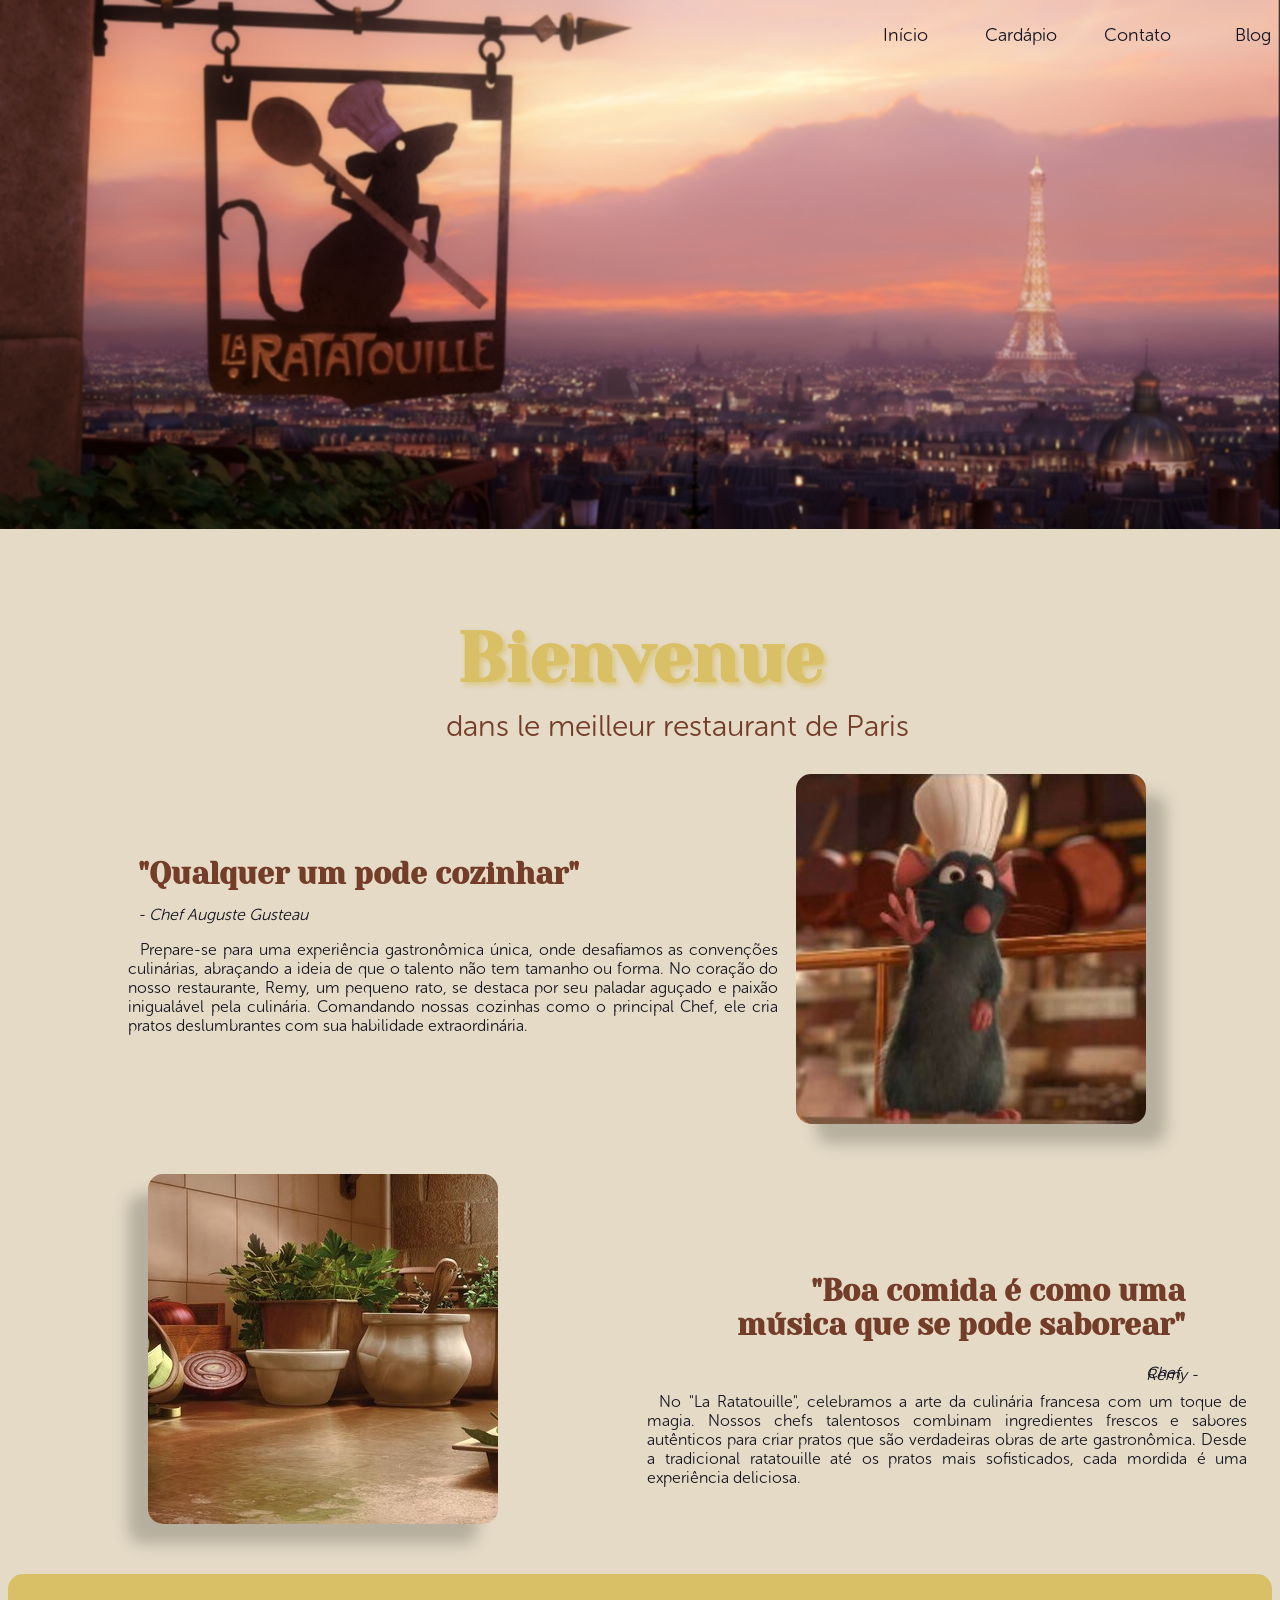
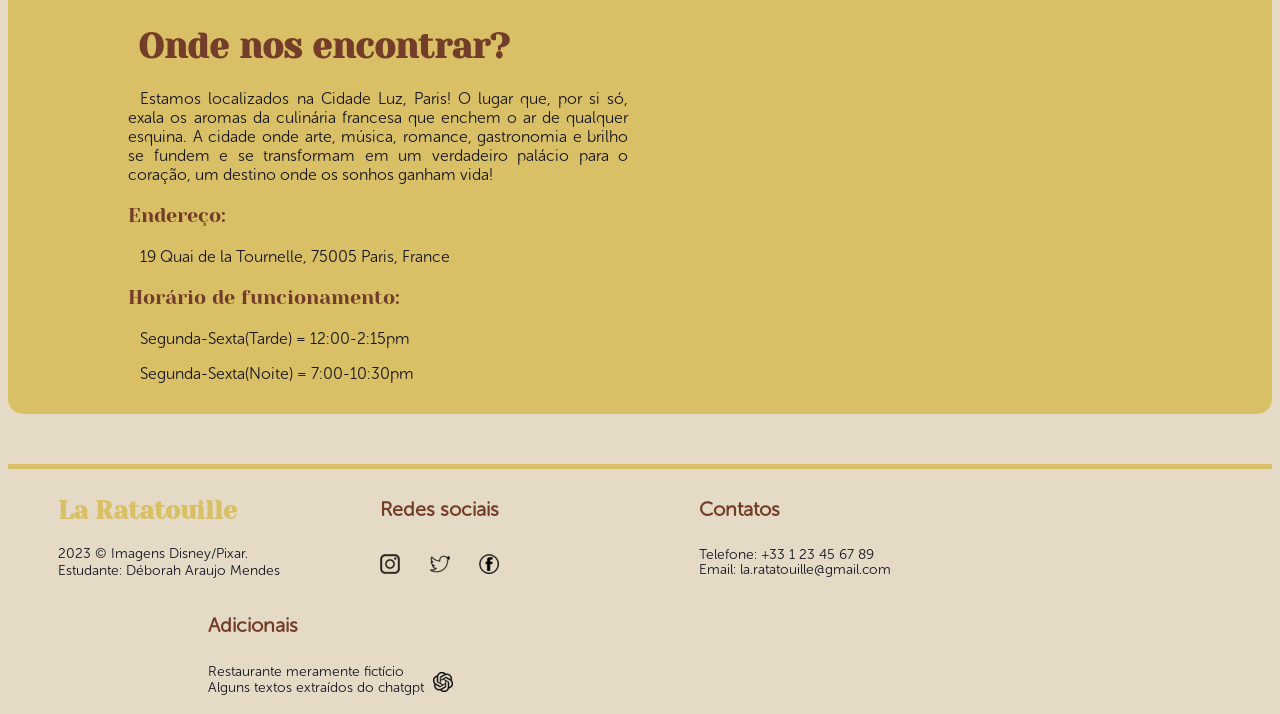
<file: index.html>
<!DOCTYPE html>
<html lang="pt-br">
<head>
    <meta charset="UTF-8">
    <meta http-equiv="X-UA-Compatible" content="IE=edge">
    <meta name="viewport" content="width=device-width, initial-scale=1.0">
    <link rel="stylesheet" href="css.css">
    <title>La Ratatouille</title>
</head>
<body>
    <div>
    <ul>
        <li>
            <a href="html.html">Início</a>
        </li>
        <li>
            <a href="cardapio.html">Cardápio</a>
        </li>
        <li> 
            <a href="contato.html">Contato</a>
        </li>
        <li>
            <a href="blog.html">Blog</a>
        </li>
    </ul>   
    </div>

    <h1>Bienvenue</h1>
    <p class="subti">dans le meilleur restaurant de Paris</p>

    <div class="flex-container">
        <div class="galeria-a">
            <div class="galeria-a1">
             <h3 class="frase1">"Qualquer um pode cozinhar"</h3>
             <p class="chef-cit">- Chef Auguste Gusteau</p>
             <p class="pa1">Prepare-se para uma experiência gastronômica única, onde desafiamos as convenções culinárias, 
                          abraçando a ideia de que o talento não tem tamanho ou forma. No coração do nosso restaurante, 
                          Remy, um pequeno rato, se destaca por seu paladar aguçado e paixão inigualável pela culinária.
                          Comandando nossas cozinhas como o principal Chef, ele cria pratos deslumbrantes com sua habilidade
                          extraordinária.</p>
            </div>
        </div>

        <div class="galeria-b">
            <div class="galeria-a1">
            <img class="remy-chef" src="fotos/remy-chef-350.jpg" alt="">
            </div>
        </div>
    </div>

    <div class="flex-container">
        <div class="galeria-a">
            <div class="galeria-a1">
                <img class="temperos" src="fotos/temperos-350.jpeg" alt="">          
            </div>
        </div>

        <div class="galeria-b">
            <div class="galeria-a1">
                <h3 class="frase2">"Boa comida é como uma<br> música que se pode saborear"</h3>
                <p class="remy-cit">Chef Remy -</p>
                <p class="pa2">No "La Ratatouille", celebramos a arte da culinária francesa com um toque de magia. 
                             Nossos chefs talentosos combinam ingredientes frescos e sabores autênticos para 
                             criar pratos que são verdadeiras obras de arte gastronômica. Desde a tradicional
                             ratatouille até os pratos mais sofisticados, cada mordida é uma experiência deliciosa.</p>
            </div>
        </div>
    </div>

    <div class="local">
        <div class="galeria-a">
            <div class="galeria-a1">
             <h3 class="frase3">Onde nos encontrar?</h3>   
             <p class="pa3">Estamos localizados na Cidade Luz, Paris! O lugar que, por si só, exala os aromas da 
                          culinária francesa que enchem o ar de qualquer esquina. A cidade onde arte, música, 
                          romance, gastronomia e brilho se fundem e se transformam em um verdadeiro palácio para
                          o coração, um destino onde os sonhos ganham vida!</p>
             <p class="pa4">Endereço:</p>
                <p class="pa3">19 Quai de la Tournelle, 75005 Paris, France</p>
             <p class="pa4">Horário de funcionamento:</p>
                <p class="pa3">Segunda-Sexta(Tarde) = 12:00-2:15pm</p>
                <p class="pa3">Segunda-Sexta(Noite) = 7:00-10:30pm</p>             
            </div>
        </div>
        <div class="galeria-b">
            <div class="galeria-a1">
             <iframe class="maps" src="https://www.google.com/maps/embed?pb=!1m18!1m12!1m3!1d328.179140240863!2d2.3544382430855504!3d48.
             84995070000001!2m3!1f0!2f0!3f0!3m2!1i1024!2i768!4f13.1!3m3!1m2!1s0x47e671e4b41c8a83%3A0x5bd4a63441a1398a!2sLa%
             20R%C3%B4tisserie%20d&#39;Argent!5e0!3m2!1sen!2sbr!4v1685322840221!5m2!1sen!2sbr" width="440" height="400" 
             style="border:0;" allowfullscreen="" loading="lazy" referrerpolicy="no-referrer-when-downgrade"></iframe>
            </div>
        </div>
    </div>

    <hr class="linha">

    <div class="flex-container">
        <div>
         <h4>La Ratatouille</h4>
            <p class="rights">2023 © Imagens Disney/Pixar.<br>Estudante: Déborah Araujo Mendes</p>
        </div>
        <div>
            <h5 class="redes">Redes sociais</h5>
            <div  class="flex-container">
                <a href="https://www.instagram.com/catolicadebrasilia/?hl=en" target="_blank">
                <img class="insta" src="fotos/insta-20.png" alt=""></a>

                <a href="https://twitter.com/catolica" target="_blank">
                <img class="twitter" src="fotos/twitter-20.png" alt=""></a>

                <a href="https://www.facebook.com/catolicadebrasilia/" target="_blank">
                <img class="face" src="fotos/face-20.png" alt=""></a>
            </div>
        </div>
        <div>
            <h5>Contatos</h5>
            <p class="dados">Telefone: +33 1 23 45 67 89</p>
            <p class="dados">Email: la.ratatouille@gmail.com</p>
        </div>
        <div>
            <h5>Adicionais</h5>
            <p class="dados">Restaurante meramente fictício<br>
            Alguns textos extraídos do chatgpt
                <a href="https://openai.com/blog/chatgpt"target="_blank">
                <img class="chatgpt" src="fotos/chatgpt-20.png" alt=""></a>
            </p>

        </div>
    </div>
</body>
</html>
</file>
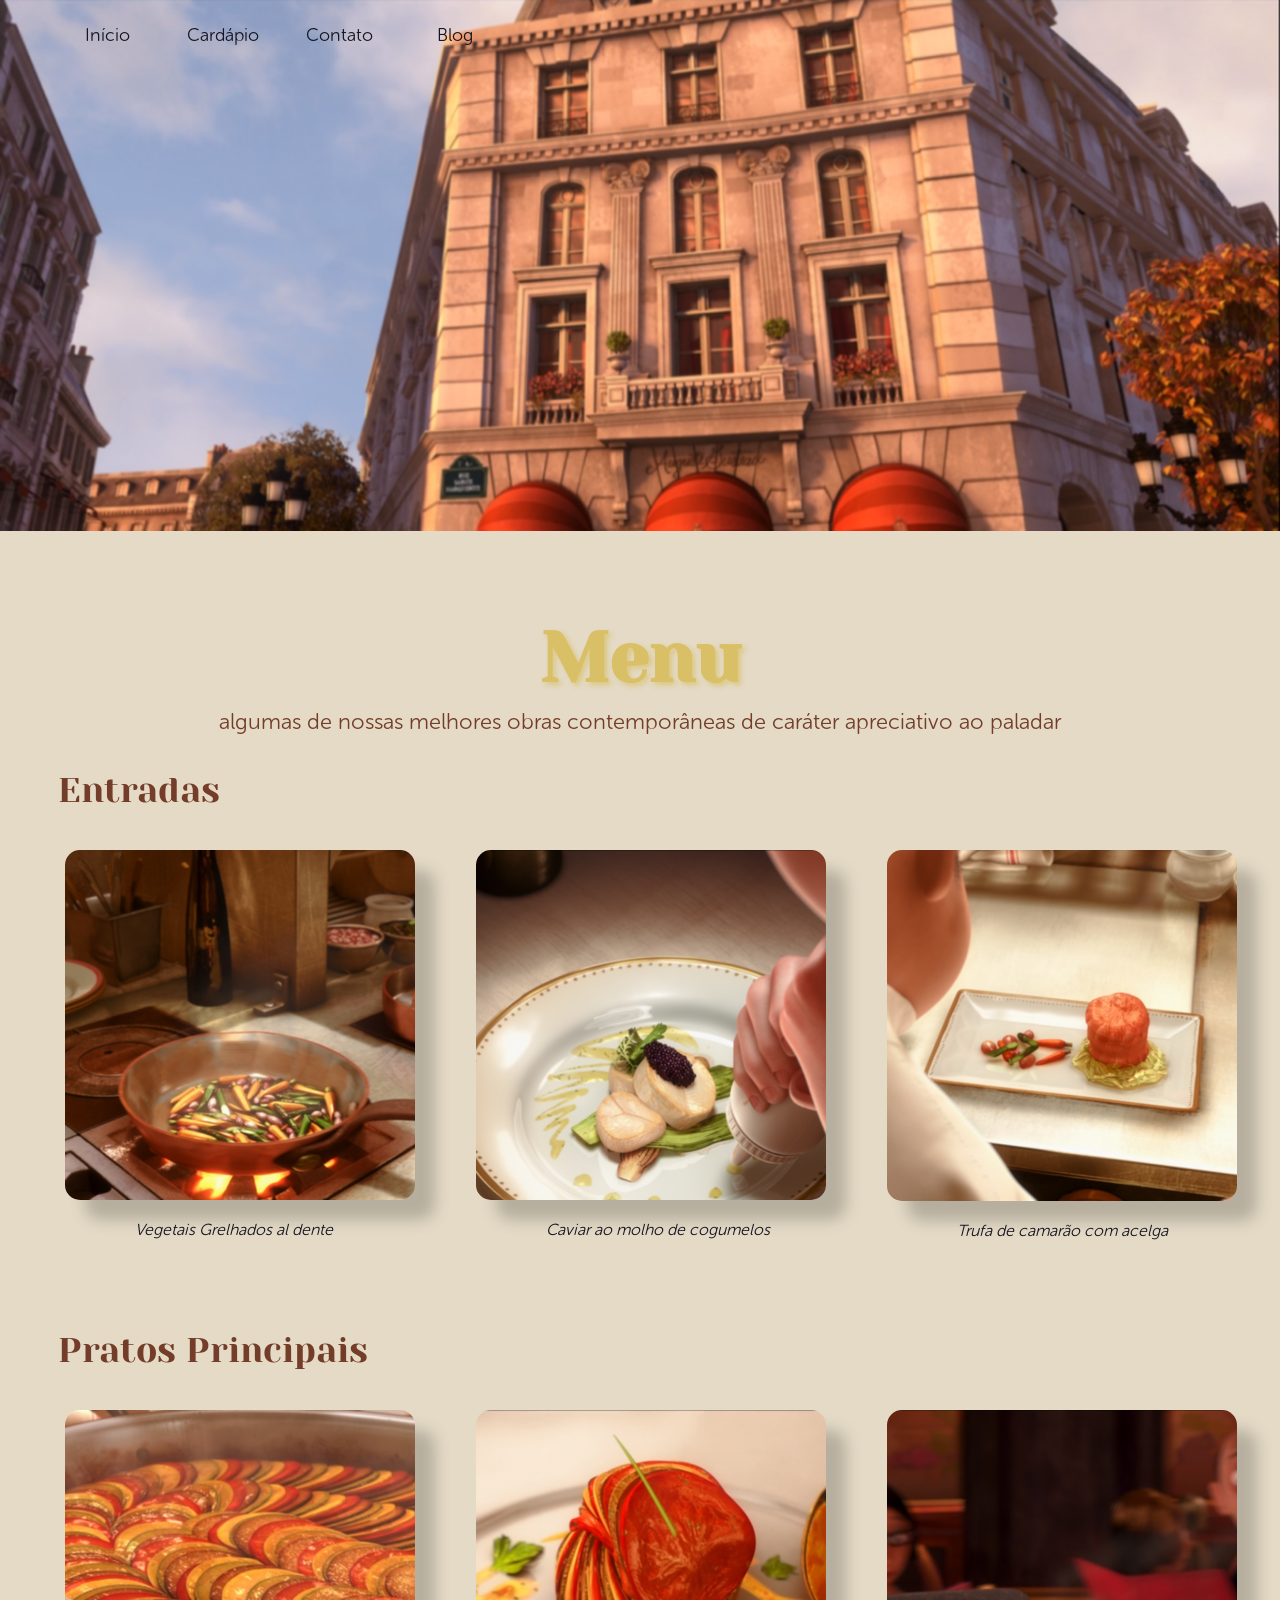
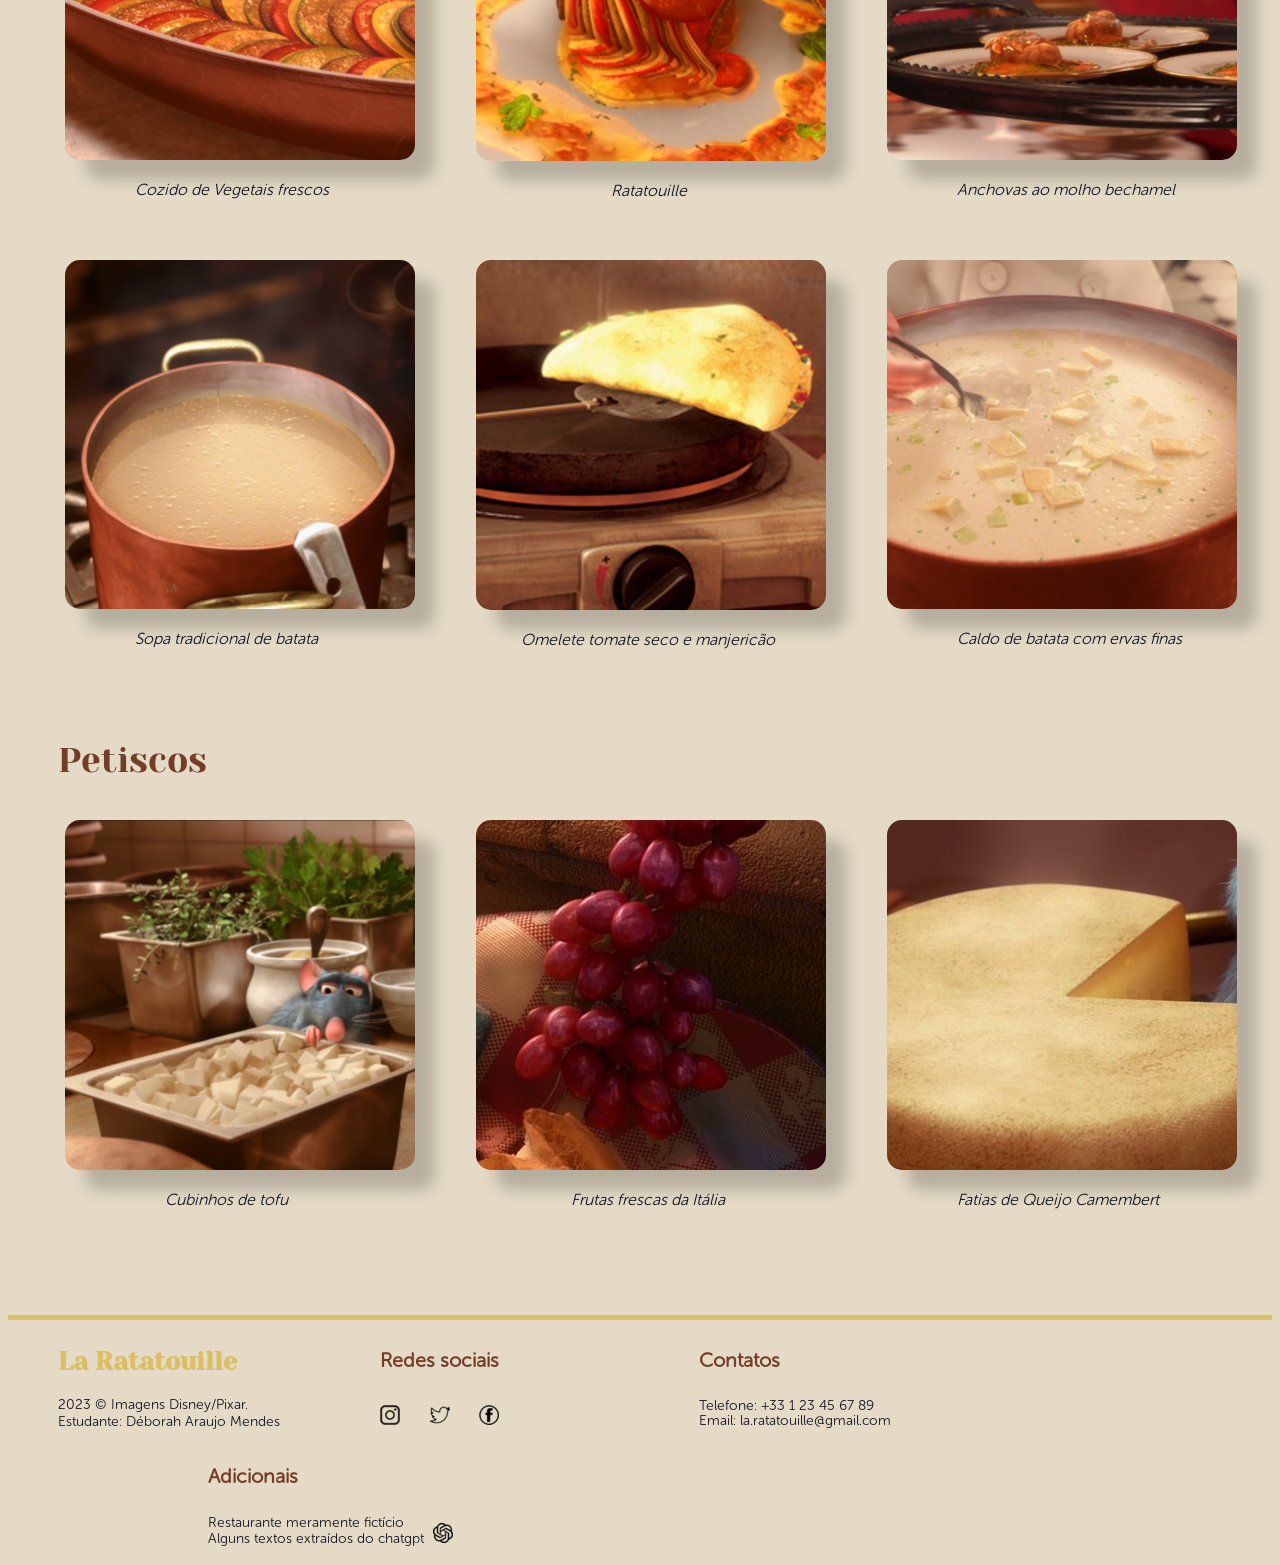
<file: cardapio.html>
<!DOCTYPE html>
<html lang="pt-br">
<head>
    <meta charset="UTF-8">
    <meta http-equiv="X-UA-Compatible" content="IE=edge">
    <meta name="viewport" content="width=device-width, initial-scale=1.0">
    <link rel="stylesheet" href="cardapio.css">
    <title>Cardápio</title>
</head>
<body>
    <div>
        <ul>
            <li>
                <a href="html.html">Início</a>
            </li>
            <li>
                <a href="cardapio.html">Cardápio</a>
            </li>
            <li> 
                <a href="contato.html">Contato</a>
            </li>
            <li>
                <a href="blog.html">Blog</a>
            </li>
        </ul>   
    </div>

    <h1>Menu</h1>
    <p class="subt1">algumas de nossas melhores obras contemporâneas de caráter apreciativo ao paladar</p>
    <p class="subt2">Entradas</p>
    <div class="flex-container">
        <div class="coluna1">
            <img class="img" src="fotos/veg-frig-350.png" alt="">
            <p class="pa1">Vegetais Grelhados al dente</p>
        </div>
        <div class="coluna1">
            <img class="img" src="fotos/caviar-350.png" alt="">
            <p class="pa1">Caviar ao molho de cogumelos</p>
        </div>
        <div class="coluna1">
            <img class="img" src="fotos/bolinho-veg-350.png" alt="">
            <p class="pa1">Trufa de camarão com acelga</p>
        </div>
    </div>

    <p class="subt2">Pratos Principais</p>
    <div class="flex-container">
        <div class="coluna1">
            <img class="img" src="fotos/cozido-350.png" alt="">
            <p class="pa1">Cozido de Vegetais frescos</p>
        </div>
        <div class="coluna1">
            <img class="img" src="fotos/Ratatouille-350.png" alt="">
            <p class="pa2">Ratatouille</p>
        </div>
        <div class="coluna1">
            <img class="img" src="fotos/anchovas-350.png" alt="">
            <p class="pa1">Anchovas ao molho bechamel</p>
        </div>
    </div>

    <div class="flex-container">
        <div class="coluna1">
            <img class="img" src="fotos/sopa-simp-350.png" alt="">
            <p class="pa1">Sopa tradicional de batata</p>
        </div>
        <div class="coluna1">
            <img class="img" src="fotos/omelete-350.png" alt="">
            <p class="pa3">Omelete tomate seco e manjericão</p>
        </div>
        <div class="coluna1">
            <img class="img" src="fotos/sopa-vrd-350.png" alt="">
            <p class="pa1">Caldo de batata com ervas finas</p>
        </div>
    </div>

    <p class="subt2">Petiscos</p>
    <div class="flex-container">
        <div class="coluna1">
            <img class="img" src="fotos/tofu-350.png" alt="">
            <p class="pa4">Cubinhos de tofu</p>
        </div>
        <div class="coluna1">
            <img class="img" src="fotos/uvas-350.jpg" alt="">
            <p class="pa5">Frutas frescas da Itália</p>
        </div>
        <div class="coluna1">
            <img class="img" src="fotos/queijo-350.jpg" alt="">
            <p class="pa1">Fatias de Queijo Camembert</p>
        </div>
    </div>

    <hr class="linha">

    <div class="flex-container">
        <div>
         <h4>La Ratatouille</h4>
            <p class="rights">2023 © Imagens Disney/Pixar.<br>Estudante: Déborah Araujo Mendes</p>
        </div>
        <div>
            <h5 class="redes">Redes sociais</h5>
            <div  class="flex-container">
                <a href="https://www.instagram.com/catolicadebrasilia/?hl=en" target="_blank">
                <img class="insta" src="fotos/insta-20.png" alt=""></a>

                <a href="https://twitter.com/catolica" target="_blank">
                <img class="twitter" src="fotos/twitter-20.png" alt=""></a>

                <a href="https://www.facebook.com/catolicadebrasilia/" target="_blank">
                <img class="face" src="fotos/face-20.png" alt=""></a>
            </div>
        </div>
        <div>
            <h5>Contatos</h5>
            <p class="dados">Telefone: +33 1 23 45 67 89</p>
            <p class="dados">Email: la.ratatouille@gmail.com</p>
        </div>
        <div>
            <h5>Adicionais</h5>
            <p class="dados">Restaurante meramente fictício<br>
            Alguns textos extraídos do chatgpt
                <a href="https://openai.com/blog/chatgpt"target="_blank">
                <img class="chatgpt" src="fotos/chatgpt-20.png" alt=""></a>
            </p>

        </div>
    </div>
</body>
</html>
</file>
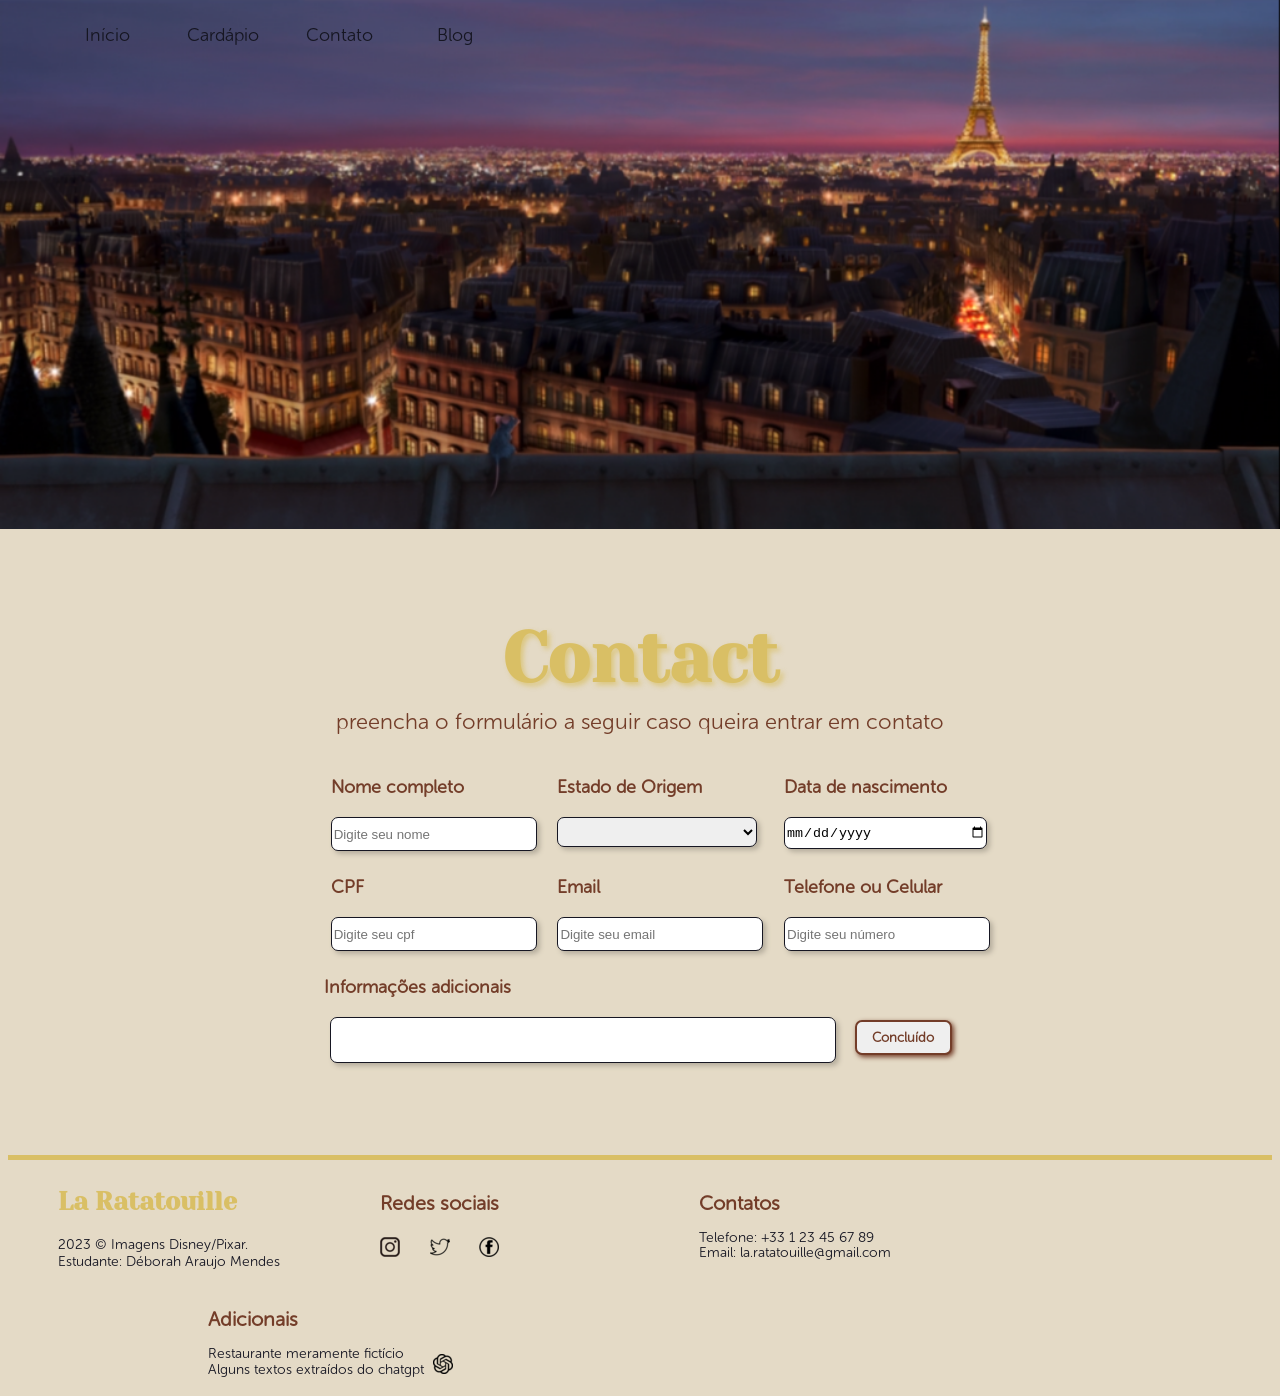
<file: contato.html>
<!DOCTYPE html>
<html lang="pt-br">
<head>
    <meta charset="UTF-8">
    <meta http-equiv="X-UA-Compatible" content="IE=edge">
    <meta name="viewport" content="width=device-width, initial-scale=1.0">
    <link rel="stylesheet" href="contato.css">
    <title>Contato</title>
</head>
<body>
    <div>
        <ul class="lista">
            <li class="item">
                <a href="html.html">Início</a>
            </li>
            <li class="item">
                <a href="cardapio.html">Cardápio</a>
            </li>
            <li class="item"> 
                <a href="contato.html">Contato</a>
            </li>
            <li class="item">
                <a href="blog.html">Blog</a>
            </li>
        </ul>   
    </div>
    
    <h1>Contact</h1>
    <p class="subti">preencha o formulário a seguir caso queira entrar em contato </p>

<form method="post">
    <div class="flex-container">
      <div class="coluna1">
        <h5>Nome completo</h5>
        <label for="Nome_completo"></label>
        <input class="input" placeholder="Digite seu nome" type="text" id="Nome_completo" name="Nome_completo">
      </div>

      <div class="coluna1">
       <h5>Estado de Origem</h5>
       <label for="Estado_natal"></label>
          <select class="input" name="Estado_natal" id="Estado_natal">
            <option value=""></option>
            <option value="AC">Acre</option>
            <option value="AL">Alagoas</option>
            <option value="AP">Amapá</option>
            <option value="AM">Amazonas</option>
            <option value="BA">Bahia</option>
            <option value="CE">Ceará</option>
            <option value="DF">Distrito Federal</option>
            <option value="ES">Espírito Santo</option>
            <option value="GO">Goiás</option>
            <option value="MA">Maranhão</option>
            <option value="MT">Mato Grosso</option>
            <option value="MS">Mato Grosso do Sul</option>
            <option value="MG">Minas Gerais</option>
            <option value="PA">Pará</option>
            <option value="PB">Paraíba</option>
            <option value="PR">Paraná</option>
            <option value="PE">Pernambuco</option>
            <option value="PI">Piauí</option>
            <option value="RJ">Rio de Janeiro</option>
            <option value="RN">Rio Grande do Norte</option>
            <option value="RS">Rio Grande do Sul</option>
            <option value="RO">Rondônia</option>
            <option value="RR">Roraima</option>
            <option value="SC">Santa Catarina</option>
            <option value="SP">São Paulo</option>
            <option value="TO">Tocantins</option>
          </select>
        </div>  

        <div class="coluna1">
            <h5>Data de nascimento</h5>
            <label for="nascimento"></label>
            <input class="input" type="date" id="nascimento" name="nascimento">
        </div>
    </div> 
    <div class="flex-container">
        <div class="coluna1">
            <h5>CPF</h5>
            <label for="cpf"></label>
            <input class="input" placeholder="Digite seu cpf" type="number" id="cpf" name="cpf">
        </div>

        <div class="coluna1">
            <h5>Email</h5>
            <label for="Email"></label>
            <input class="input" placeholder="Digite seu email" type="email" id="Email" name="Email">
        </div>

        <div class="coluna1">
            <h5>Telefone ou Celular</h5>
            <label for="celular"></label>
            <input class="input" placeholder="Digite seu número" type="tel" id="celular" name="celular">
        </div>
    </div> 
    <div class="flex-container2">
        <div class="coluna3">
        <h5 class="mensagem">Informações adicionais</h5>
          <textarea class="mensagem-box" name="adicionais" id="adicionais" 
          cols="65" rows="10" style="resize: none;" 
          placeholder="Digite informações oportunas">
          </textarea>  
        </div>
        <div class="coluna2">
          <button class="botao" type="submit"><strong>Concluído</strong></button>
        </div>
    </div>
</form>
</div>
<hr class="linha">

<div class="flex-container3">
    <div>
     <h4>La Ratatouille</h4>
        <p class="rights">2023 © Imagens Disney/Pixar.<br>Estudante: Déborah Araujo Mendes</p>
    </div>
    <div>
        <h5 class="redes">Redes sociais</h5>
        <div  class="flex-container2">
            <a href="https://www.instagram.com/catolicadebrasilia/?hl=en" target="_blank">
            <img class="insta" src="fotos/insta-20.png" alt=""></a>

            <a href="https://twitter.com/catolica" target="_blank">
            <img class="twitter" src="fotos/twitter-20.png" alt=""></a>

            <a href="https://www.facebook.com/catolicadebrasilia/" target="_blank">
            <img class="face" src="fotos/face-20.png" alt=""></a>
        </div>
    </div>
    <div>
        <h5 class="rodape-tit">Contatos</h5>
        <p class="dados">Telefone: +33 1 23 45 67 89</p>
        <p class="dados">Email: la.ratatouille@gmail.com</p>
    </div>
    <div>
        <h5 class="rodape-tit">Adicionais</h5>
        <p class="dados">Restaurante meramente fictício<br>
        Alguns textos extraídos do chatgpt
            <a href="https://openai.com/blog/chatgpt"target="_blank">
            <img class="chatgpt" src="fotos/chatgpt-20.png" alt=""></a>
        </p>

    </div>
</body>
</html>
</file>
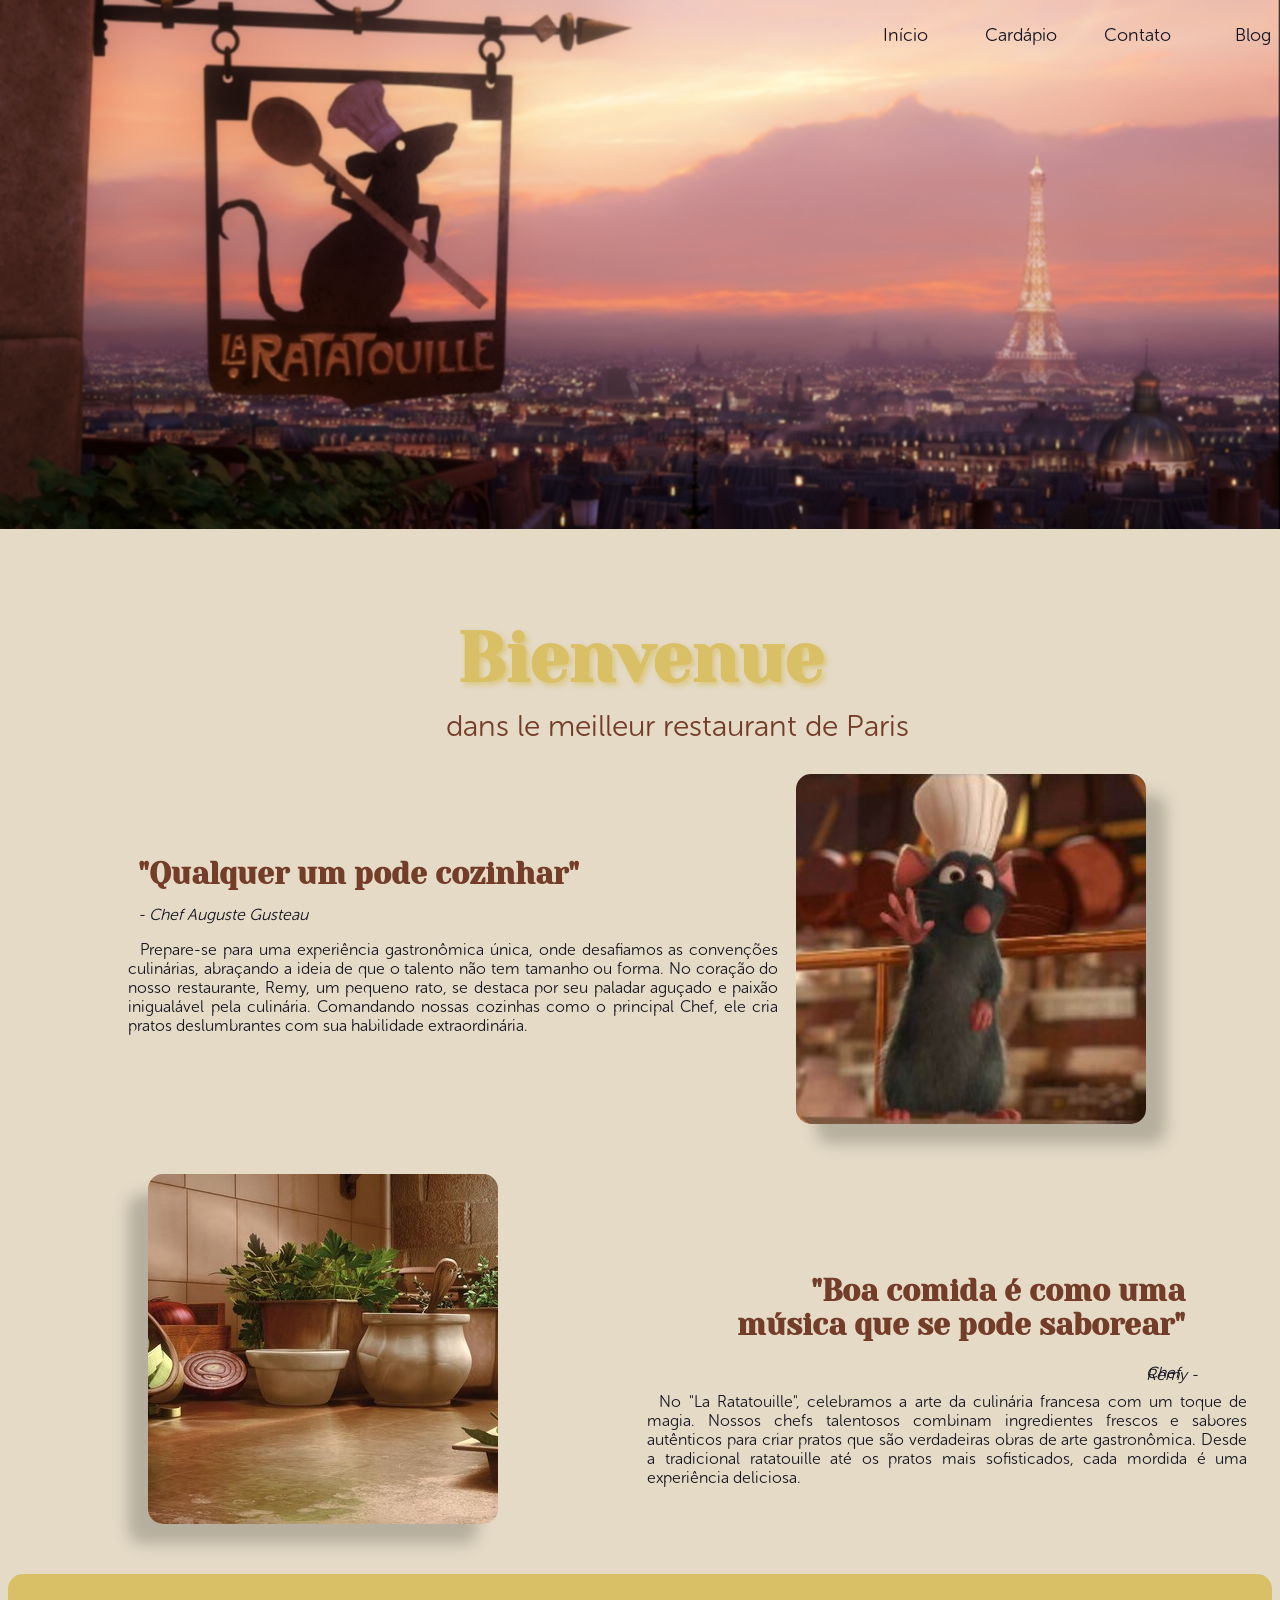
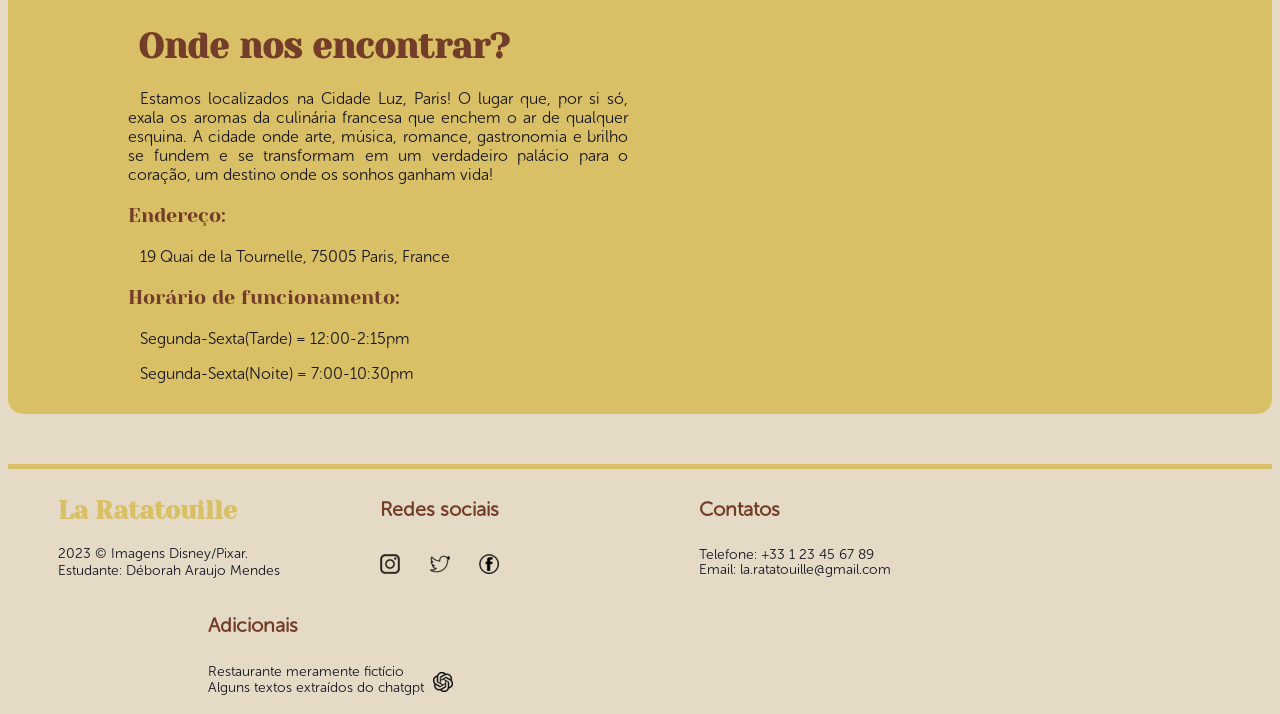
<file: html.html>
<!DOCTYPE html>
<html lang="pt-br">
<head>
    <meta charset="UTF-8">
    <meta http-equiv="X-UA-Compatible" content="IE=edge">
    <meta name="viewport" content="width=device-width, initial-scale=1.0">
    <link rel="stylesheet" href="css.css">
    <title>La Ratatouille</title>
</head>
<body>
    <div>
    <ul>
        <li>
            <a href="html.html">Início</a>
        </li>
        <li>
            <a href="cardapio.html">Cardápio</a>
        </li>
        <li> 
            <a href="contato.html">Contato</a>
        </li>
        <li>
            <a href="blog.html">Blog</a>
        </li>
    </ul>   
    </div>

    <h1>Bienvenue</h1>
    <p class="subti">dans le meilleur restaurant de Paris</p>

    <div class="flex-container">
        <div class="galeria-a">
            <div class="galeria-a1">
             <h3 class="frase1">"Qualquer um pode cozinhar"</h3>
             <p class="chef-cit">- Chef Auguste Gusteau</p>
             <p class="pa1">Prepare-se para uma experiência gastronômica única, onde desafiamos as convenções culinárias, 
                          abraçando a ideia de que o talento não tem tamanho ou forma. No coração do nosso restaurante, 
                          Remy, um pequeno rato, se destaca por seu paladar aguçado e paixão inigualável pela culinária.
                          Comandando nossas cozinhas como o principal Chef, ele cria pratos deslumbrantes com sua habilidade
                          extraordinária.</p>
            </div>
        </div>

        <div class="galeria-b">
            <div class="galeria-a1">
            <img class="remy-chef" src="fotos/remy-chef-350.jpg" alt="">
            </div>
        </div>
    </div>

    <div class="flex-container">
        <div class="galeria-a">
            <div class="galeria-a1">
                <img class="temperos" src="fotos/temperos-350.jpeg" alt="">          
            </div>
        </div>

        <div class="galeria-b">
            <div class="galeria-a1">
                <h3 class="frase2">"Boa comida é como uma<br> música que se pode saborear"</h3>
                <p class="remy-cit">Chef Remy -</p>
                <p class="pa2">No "La Ratatouille", celebramos a arte da culinária francesa com um toque de magia. 
                             Nossos chefs talentosos combinam ingredientes frescos e sabores autênticos para 
                             criar pratos que são verdadeiras obras de arte gastronômica. Desde a tradicional
                             ratatouille até os pratos mais sofisticados, cada mordida é uma experiência deliciosa.</p>
            </div>
        </div>
    </div>

    <div class="local">
        <div class="galeria-a">
            <div class="galeria-a1">
             <h3 class="frase3">Onde nos encontrar?</h3>   
             <p class="pa3">Estamos localizados na Cidade Luz, Paris! O lugar que, por si só, exala os aromas da 
                          culinária francesa que enchem o ar de qualquer esquina. A cidade onde arte, música, 
                          romance, gastronomia e brilho se fundem e se transformam em um verdadeiro palácio para
                          o coração, um destino onde os sonhos ganham vida!</p>
             <p class="pa4">Endereço:</p>
                <p class="pa3">19 Quai de la Tournelle, 75005 Paris, France</p>
             <p class="pa4">Horário de funcionamento:</p>
                <p class="pa3">Segunda-Sexta(Tarde) = 12:00-2:15pm</p>
                <p class="pa3">Segunda-Sexta(Noite) = 7:00-10:30pm</p>             
            </div>
        </div>
        <div class="galeria-b">
            <div class="galeria-a1">
             <iframe class="maps" src="https://www.google.com/maps/embed?pb=!1m18!1m12!1m3!1d328.179140240863!2d2.3544382430855504!3d48.
             84995070000001!2m3!1f0!2f0!3f0!3m2!1i1024!2i768!4f13.1!3m3!1m2!1s0x47e671e4b41c8a83%3A0x5bd4a63441a1398a!2sLa%
             20R%C3%B4tisserie%20d&#39;Argent!5e0!3m2!1sen!2sbr!4v1685322840221!5m2!1sen!2sbr" width="440" height="400" 
             style="border:0;" allowfullscreen="" loading="lazy" referrerpolicy="no-referrer-when-downgrade"></iframe>
            </div>
        </div>
    </div>

    <hr class="linha">

    <div class="flex-container">
        <div>
         <h4>La Ratatouille</h4>
            <p class="rights">2023 © Imagens Disney/Pixar.<br>Estudante: Déborah Araujo Mendes</p>
        </div>
        <div>
            <h5 class="redes">Redes sociais</h5>
            <div  class="flex-container">
                <a href="https://www.instagram.com/catolicadebrasilia/?hl=en" target="_blank">
                <img class="insta" src="fotos/insta-20.png" alt=""></a>

                <a href="https://twitter.com/catolica" target="_blank">
                <img class="twitter" src="fotos/twitter-20.png" alt=""></a>

                <a href="https://www.facebook.com/catolicadebrasilia/" target="_blank">
                <img class="face" src="fotos/face-20.png" alt=""></a>
            </div>
        </div>
        <div>
            <h5>Contatos</h5>
            <p class="dados">Telefone: +33 1 23 45 67 89</p>
            <p class="dados">Email: la.ratatouille@gmail.com</p>
        </div>
        <div>
            <h5>Adicionais</h5>
            <p class="dados">Restaurante meramente fictício<br>
            Alguns textos extraídos do chatgpt
                <a href="https://openai.com/blog/chatgpt"target="_blank">
                <img class="chatgpt" src="fotos/chatgpt-20.png" alt=""></a>
            </p>

        </div>
    </div>
</body>
</html>
</file>
<file: css.css>
/*LINKS DE FONTES*/
@font-face {
    font-family: 'Museo';
    src: url(museo-sans-rounded-cufonfonts/MuseoSansRounded300.otf) format('opentype');
}
@font-face {
    font-family: 'Yeseva';
    src: url(Yeseva_One/YesevaOne-Regular.ttf) format('truetype');
}

/*BODY DA INICIAL*/
body{
    background: url(fotos/image-BCK.png);
    background-repeat: no-repeat;
    background-color: #E4DAC6;
    background-size: contain;
}

/*MENU*/
li{
    display: inline-block;
    width: 100px;
    margin-left: 2px;
    padding: 5px;
    margin-top: 3px;
}
ul{ 
    margin-left: 780px;
    text-align: center;
    background-color: transparent;
    width: 500px;
    height: 40px;
}
a{
    text-decoration: none;
    font-family: 'Museo', Arial, sans-serif;
    color: #161622;
    font-size: 18px;
    transition: .4s;
}
a:hover{
    color: #D9BF65;
}

/*TÍTULOS PRINCIPAIS*/
h1{
    font-family: 'Yeseva', Arial, serif;
    text-align: center;
    margin-top: 600px;
    font-size: 70px;
    color: #D9BF65;
    line-height: 5px;
    text-shadow: 3px 3px 5px #d9c065b9;
}
::selection{
    background-color: #B3BF56;
}
.subti{
    font-family: 'Museo', Arial, sans-serif;
    margin-left: 438px;
    margin-top: 0px;
    font-size: 30px;
    color: #733D29;
}

/*CONTEÚDO ESCRITO DA PÁGINA*/
.frase1{
    font-family: 'Yeseva', Arial, serif;
    font-size: 30px;
    color: #733D29;
    margin-top: 100px;
    margin-left: 100px;
    line-height: 1px;
}
.frase2{
    font-family: 'Yeseva', Arial, serif;
    font-size: 30px;
    color: #733D29; 
    text-align: right;
    margin-right: 30px;
    margin-top: 100px;
}
.frase3{
    font-family: 'Yeseva', Arial, serif;
    font-size: 35px;
    color: #733D29; 
    margin-left: 100px;
    margin-top: 65px;
    line-height: 15px;
}
.chef-cit{
    font-family: 'Museo', Arial, sans-serif;
    font-style: italic;
    color: #161622;
    margin-left: 100px;
}
.remy-cit{
    font-family: 'Museo', Arial, sans-serif;
    font-style: italic;
    color: #161622;
    margin-left: 500px;
    line-height: 2px;
}
.pa1{
    font-family: 'Museo', Arial, sans-serif;
    color: #161622;
    margin-left: 90px;
    text-align: justify;   
    width: 650px; 
    text-indent: 12px;
}
.pa2{
    font-family: 'Museo', Arial, sans-serif;
    color: #161622;
    margin-left: 1px;
    text-align: justify;   
    width: 600px; 
    text-indent: 12px;
}
.pa3{
    font-family: 'Museo', Arial, sans-serif;
    color: #161622;
    margin-left: 90px;
    text-align: justify;
    text-indent: 12px;
    width: 500px; 
}
.pa4{
    font-family: 'Yeseva', Arial, sans-serif;
    color: #733D29;
    margin-left: 90px;
    font-size: 20px;
}

/*GALERIA DE DIVS PRA ORGANZAR*/
.flex-container{
    display: flex;
    flex-wrap: wrap;
}
.galeria-a{
    width: 48%;
    height: 400px;
}
.galeria-a1{
    width: 90%;
    height: 341px;
    margin-left: 5%;
}
.galeria-b{
    width: 50%;
    height: 400px;
    
}
.local{
    display: flex;
    flex-wrap: wrap;
    width: 100%;
    height: 440px;
    background-color: #D9BF65;
    border-radius: 15px;
}
.galeria-c{
    width: 40%;
    height: 400px;
    border: 1px solid;
}

/*RODAPÉ*/
h4{
    font-family: 'Yeseva', Arial, serif;
    font-size: 25px;
    color: #D9BF65;
    margin-left: 50px;
    line-height: 2px;
}
.rights{
    font-family: 'Museo', Arial, serif;
    color: #161622;
    margin-left: 50px;
    font-size: 14px;
}
h5{
    font-family: 'Museo', Arial, serif;
    font-size: 20px;
    color: #733D29;
    margin-left: 200px;
    margin-top: 20px;
}
.redes{
    font-family: 'Museo', Arial, serif;
    font-size: 20px;
    color: #733D29;
    margin-left: 100px;
    margin-top: 20px;
}
.contatos{
    font-family: 'Museo', Arial, serif;
    font-size: 20px;
    color: #733D29;
    margin-left: 100px;
    margin-top: 20px;
}
.dados{
    font-family: 'Museo', Arial, serif;
    color: #161622;
    margin-left: 200px;
    font-size: 14px;
    line-height: 1px;
}
.insta{
    margin-left: 100px;
}
.twitter{
    margin-left: 30px;
    margin-bottom: 4px;
}
.face{
    margin-left: 29px;
    margin-bottom: 10px;
}
.chatgpt{
    margin-left: 5px;
    line-height: 1px;
}

/*IMAGENS*/
.remy-chef{
    margin-left: 150px;
    border-radius: 15px;
    box-shadow: 20px 20px 15px rgb(182, 174, 158);
    transition: .6s;
}
.remy-chef:hover{
    box-shadow: 20px 20px 15px rgb(145, 138, 124);
    text-shadow: none;
    transform: scale(1.02);
}
.temperos{
    margin-left: 110px;
    border-radius: 15px;
    box-shadow: -20px 20px 15px rgb(182, 174, 158);
    transition: .6s;
}
.temperos:hover{
    box-shadow: -20px 20px 15px rgb(145, 138, 124);
    text-shadow: none;
    transform: scale(1.02);
}
.maps{
    margin-top: 20px;
    margin-left: 100px;
    border-radius: 15px;
    position: absolute;
}
.linha{
    background-color: #D9BF65;
    height: 5px;
    border: none;
    margin-top: 50px;
}
</file>
<file: cardapio.css>
/*LINKS DE FONTES*/
@font-face {
    font-family: 'Museo';
    src: url(museo-sans-rounded-cufonfonts/MuseoSansRounded300.otf) format('opentype');
}
@font-face {
    font-family: 'Yeseva';
    src: url(Yeseva_One/YesevaOne-Regular.ttf) format('truetype');
}

/*BODY DO CARDÁPIO*/
body{
    background: url(fotos/restaurante.png);
    background-repeat: no-repeat;
    background-color: #E4DAC6;
    background-size: contain;
}

/*MENU*/
li{
    display: inline-block;
    width: 100px;
    margin-left: 2px;
    padding: 5px;
    margin-top: 3px;
}
ul{ 
    margin-left: -18px;
    text-align: center;
    background-color: transparent;
    width: 500px;
    height: 40px;
}
a{
    text-decoration: none;
    font-family: 'Museo', Arial, sans-serif;
    color: #161622;
    font-size: 18px;
    transition: .4s;
}
a:hover{
    color: #D9BF65;
}

/*TÍTULOS PRINCIPAIS*/
h1{
    font-family: 'Yeseva', Arial, serif;
    text-align: center;
    margin-top: 600px;
    font-size: 70px;
    color: #D9BF65;
    line-height: 5px;
    text-shadow: 3px 3px 5px #d9c065b9;
}
::selection{
    background-color: #B3BF56;
}

/*GALERIA DE DIVS PRA ORGANZAR*/
.flex-container{
    display: flex;
    flex-wrap: wrap;
}
.coluna1{
    width: 30%;
    height: 450px;
    margin-left: 32px;
}

/*CONTEÚDO ESCRITO DA PÁGINA*/
.subt2{
    font-family: 'Yeseva', Arial, serif;
    font-size: 35px;
    color: #733D29;
    margin-left: 50px;
}
.subt1{
    font-family: 'Museo', Arial, sans-serif;
    text-align: center;
    margin-top: 0px;
    font-size: 22px;
    color: #733D29;
}
.pa1{
    font-family: 'Museo', Arial, sans-serif;
    color: #161622;
    text-align: justify;   
    margin-left: 95px;
    font-style: italic;
}
.pa2{
    font-family: 'Museo', Arial, sans-serif;
    color: #161622;
    text-align: justify;   
    margin-left: 160px;
    font-style: italic;
}
.pa3{
    font-family: 'Museo', Arial, sans-serif;
    color: #161622;
    text-align: justify;   
    margin-left: 70px;
    font-style: italic;
}
.pa4{
    font-family: 'Museo', Arial, sans-serif;
    color: #161622;
    text-align: justify;   
    margin-left: 125px;
    font-style: italic;
}
.pa5{
    font-family: 'Museo', Arial, sans-serif;
    color: #161622;
    text-align: justify;   
    margin-left: 120px;
    font-style: italic;
}

/*IMAGENS*/
.img{
    margin-left: 25px;
    border-radius: 15px;
    margin-top: 5px;
    box-shadow: 20px 20px 15px rgb(182, 174, 158);
    transition: .6s;
}
.img:hover{
    box-shadow: 20px 20px 15px rgb(145, 138, 124);
    text-shadow: none;
    transform: scale(1.02);
}

/*RODAPÉ*/
.linha{
    background-color: #D9BF65;
    height: 5px;
    border: none;
    margin-top: 50px;
}
h4{
    font-family: 'Yeseva', Arial, serif;
    font-size: 25px;
    color: #D9BF65;
    margin-left: 50px;
    line-height: 2px;
}
.rights{
    font-family: 'Museo', Arial, serif;
    color: #161622;
    margin-left: 50px;
    font-size: 14px;
}
h5{
    font-family: 'Museo', Arial, serif;
    font-size: 20px;
    color: #733D29;
    margin-left: 200px;
    margin-top: 20px;
}
.redes{
    font-family: 'Museo', Arial, serif;
    font-size: 20px;
    color: #733D29;
    margin-left: 100px;
    margin-top: 20px;
}
.dados{
    font-family: 'Museo', Arial, serif;
    color: #161622;
    margin-left: 200px;
    font-size: 14px;
    line-height: 1px;
}
.insta{
    margin-left: 100px;
}
.twitter{
    margin-left: 30px;
    margin-bottom: 4px;
}
.face{
    margin-left: 29px;
    margin-bottom: 10px;
}
.chatgpt{
    margin-left: 5px;
    line-height: 1px;
}
</file>
<file: contato.css>
/*LINKS DE FONTES*/
@font-face {
    font-family: 'Museo';
    src: url(museo-sans-rounded-cufonfonts/MuseoSansRounded300.otf) format('opentype');
}
@font-face {
    font-family: 'Yeseva';
    src: url(Yeseva_One/YesevaOne-Regular.ttf) format('truetype');
}

/*BODY DO CARDÁPIO*/
body{
    background: url(fotos/paris.png);
    background-repeat: no-repeat;
    background-color: #E4DAC6;
    background-size: contain;
}

/*MENU*/
.item{
    display: inline-block;
    width: 100px;
    margin-left: 2px;
    padding: 5px;
    margin-top: 3px;
}
.lista{ 
    margin-left: -18px;
    text-align: center;
    background-color: transparent;
    width: 500px;
    height: 40px;
}
a{
    text-decoration: none;
    font-family: 'Museo', Arial, sans-serif;
    color: #161622;
    font-size: 18px;
    transition: .4s;
}
a:hover{
    color: #D9BF65;
}

/*TÍTULOS PRINCIPAIS*/
h1{
    font-family: 'Yeseva', Arial, serif;
    text-align: center;
    margin-top: 600px;
    font-size: 70px;
    color: #D9BF65;
    line-height: 5px;
    text-shadow: 3px 3px 5px #d9c065b9;
}
::selection{
    background-color: #B3BF56;
}
.subti{
    font-family: 'Museo', Arial, sans-serif;
    text-align: center;
    margin-top: 0px;
    font-size: 22px;
    color: #733D29;
}
h5{
    font-family: 'Museo', Arial, serif;
    font-size: 18px;
    color: #733D29;
    line-height: 1%;
}
.mensagem{
    margin-left: 18.5%;
    font-family: 'Museo', Arial, serif;
    font-size: 18px;
    color: #733D29;
    line-height: 1%;
}

/*GALERIA DE DIVS PRA ORGANZAR*/
.flex-container{
    display: flex;
    flex-wrap: wrap;
    margin-left: 23%;
}
.flex-container2{
    display: flex;
    flex-wrap: wrap;
}
.coluna1{
    width: 20%;
    height: 100px;
    margin-left: 32px;
}
.coluna2{
    width: 10%;
    height: 100px;
    margin-left: 13.5%;
    margin-top: 3.8%;
}
.coluna3{
    width: 35%;
    height: 100px;
    margin-left: 18.5%;
}

/*CAMPOS*/
.botao{
    margin-top: 15px;
    width: 97px;
    height: 35px;
    border-radius: 7px;
    border: 2px solid #733D29;   
    box-shadow: 2px 2px 5px rgb(115, 61, 41);
    color: #733D29;
    font-family: 'Museo', Arial, sans-serif;
}
.botao:hover{
    box-shadow: inset 2px 2px 2px rgba(0,0,0,0.2);
    text-shadow: none;
}
.botao:active{
    box-shadow: none;
    background: rgb(226, 203, 117);
}
.mensagem-box{
    margin-left: 20%;
    width: 500px;
    height: 40px;
    border-radius: 7px;
    border: 1px solid #161622;   
    box-shadow: 3px 3px 5px rgb(182, 174, 158);
}
.mensagem-box:focus{
    background-color: rgb(226, 202, 117);
}
.input{
    width: 200px;
    height: 30px;
    border-radius: 7px;
    border: 1px solid #161622;   
    box-shadow: 3px 3px 5px rgb(182, 174, 158);
}
.input:focus{
    background-color: rgb(226, 202, 117);
}

/*RODAPÉ*/
.flex-container3{
    display: flex;
    flex-wrap: wrap;
}
.linha{
    background-color: #D9BF65;
    height: 5px;
    border: none;
    margin-top: 50px;
}
h4{
    font-family: 'Yeseva', Arial, serif;
    font-size: 25px;
    color: #D9BF65;
    margin-left: 50px;
    line-height: 2px;
}
.rights{
    font-family: 'Museo', Arial, serif;
    color: #161622;
    margin-left: 50px;
    font-size: 14px;
}
.rodape-tit{
    font-family: 'Museo', Arial, serif;
    font-size: 20px;
    color: #733D29;
    margin-left: 200px;
    margin-top: 35px;
}
.redes{
    font-family: 'Museo', Arial, serif;
    font-size: 20px;
    color: #733D29;
    margin-left: 100px;
    margin-top: 35px;
}
.dados{
    font-family: 'Museo', Arial, serif;
    color: #161622;
    margin-left: 200px;
    font-size: 14px;
    line-height: 1px;
}
.insta{
    margin-left: 100px;
}
.twitter{
    margin-left: 30px;
    margin-bottom: 4px;
}
.face{
    margin-left: 29px;
    margin-bottom: 10px;
}
.chatgpt{
    margin-left: 5px;
    line-height: 1px;
}
</file>
